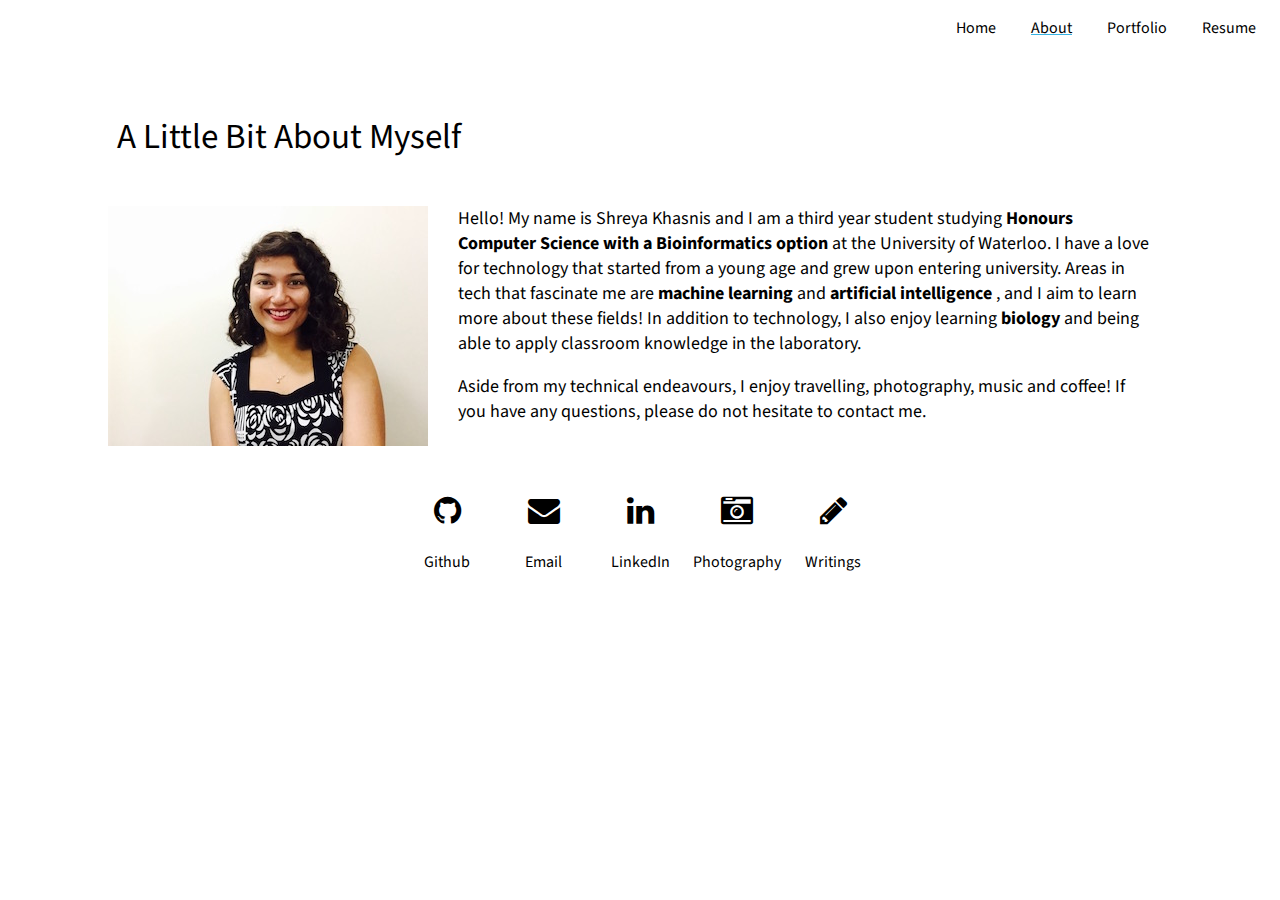
<file: aboutme.html>
<!DOCTYPE HTML>

<html> 
	<head> 
		<title> Shreya Khasnis </title>
		<link href="img/favicon.ico" rel="icon" type="image/x-icon" />
		<meta charset="utf-8" />
		<meta name="viewport" content="width=device-width, initial-scale=1, user-scalable=no" />
		<link rel="stylesheet" href="css/about.css" />
		<link rel="stylesheet" href="https://cdnjs.cloudflare.com/ajax/libs/font-awesome/4.7.0/css/font-awesome.min.css">
	</head>


<nav> 
		<ul class = "nav"> 
            <li ><a href="index.html" > Home</a></li>
            <li class="active"> <a href= "aboutme.html"  > About</a></li>
            <li> <a href= "portfolio.html" > Portfolio </a> </li>
            <li ><a href="Resume3B.pdf" >Resume</a></li> 
        </ul>
 </nav>	


<div class="container">
    <h3 class="title"> A Little Bit About Myself</h3>
    <div class="thumb"><img src="img/FullSizeRender.jpg" /></div>
    <div class="content">
        <p> Hello! My name is Shreya Khasnis and I am a third year student studying <b> Honours Computer Science with a Bioinformatics option </b> at the University of Waterloo. I have a love for technology that started from a young age and grew upon entering university. Areas in tech that fascinate me are <b> machine learning </b> and <b> artificial intelligence </b>, and I aim to learn more about these fields! In addition to technology, I also enjoy learning <b> biology  </b> and being able to apply classroom knowledge in the laboratory. </p>
        <p> Aside from my technical endeavours, I enjoy travelling, photography, music and coffee! If you have any questions, please do not hesitate to contact me. </p>
        </div>
</div>



	<footer id="footer">
			<footer>
				<ul class="icons">
				<li> <a href="https://github.com/skhasnis" class="fa fa-github fa-2x" aria-hidden="true"> </a> Github </li>
				<li> <a href="mailto:shreyakhasnis19@gmail.com" class="fa fa-envelope fa-2x" aria-hidden="true"></a> Email </li>
				<li> <a href="https://www.linkedin.com/in/shreya-khasnis-35ba79112" class="fa fa-linkedin fa-2x" aria-hidden="true"></a> LinkedIn </li>
				<li> <a href="https://500px.com/shreyakhasnis19" class="fa fa-camera-retro fa-2x" aria-hidden="true"> </a> Photography </li>
				<li> <a href="https://medium.com/@shreyakhasnis19" class="fa fa-pencil fa-2x" aria-hidden="true"> </a> Writings </li>
				</ul> 
			</footer>

			</footer>
			</html>
</file>
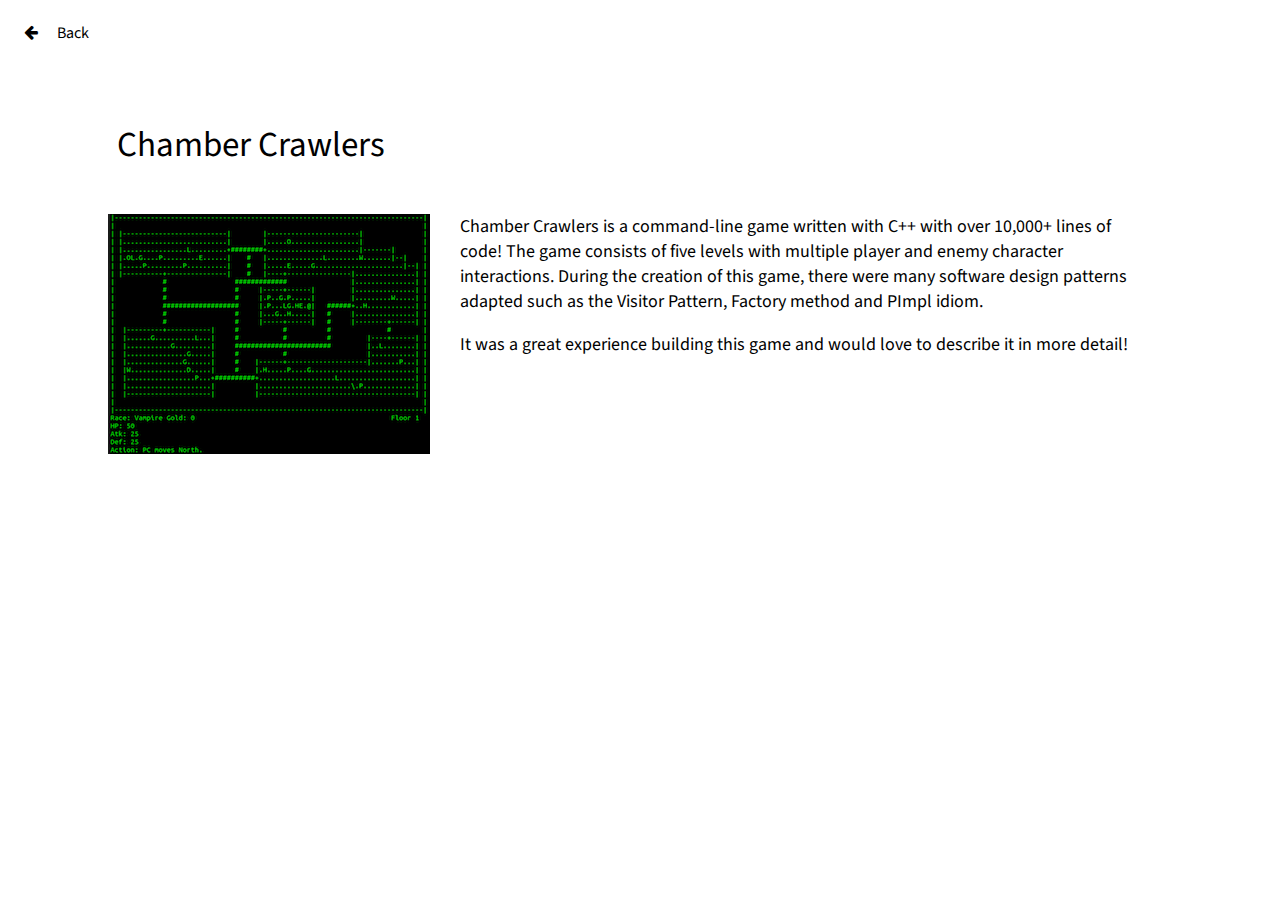
<file: chambercrawlers.html>
<!DOCTYPE HTML>

<html> 
	<head> 
		<title> Shreya Khasnis </title>
		<link href="img/favicon.ico" rel="icon" type="image/x-icon" />
		<meta charset="utf-8" />
		<meta name="viewport" content="width=device-width, initial-scale=1, user-scalable=no" />
		<link rel="stylesheet" href="css/chambercrawlers.css" />
		<link rel="stylesheet" href="https://cdnjs.cloudflare.com/ajax/libs/font-awesome/4.7.0/css/font-awesome.min.css">
	</head>


<nav> 
		<ul class = "nav">
            <li> <a href= "portfolio.html"  class="fa fa-arrow-left" aria-hidden="true"> </a> Back </li>
        </ul>
 </nav>	


<div class="container">
    <h3 class="title"> Chamber Crawlers </h3>
    <div class="thumb"> <a href="https://github.com/skhasnis/Decode"> <img src="img/cc3k.png" /> </a> </div>
    <div class="content">
        <p> Chamber Crawlers is a command-line game written with C++ with over 10,000+ lines of code! The game consists of five levels with multiple player and enemy character interactions. During the creation of this game, there were many software design patterns adapted such as the Visitor Pattern, Factory method and PImpl idiom. </p>
        <p> It was a great experience building this game and would love to describe it in more detail! </p>
        </div>
	</div>
	
</html>
</file>
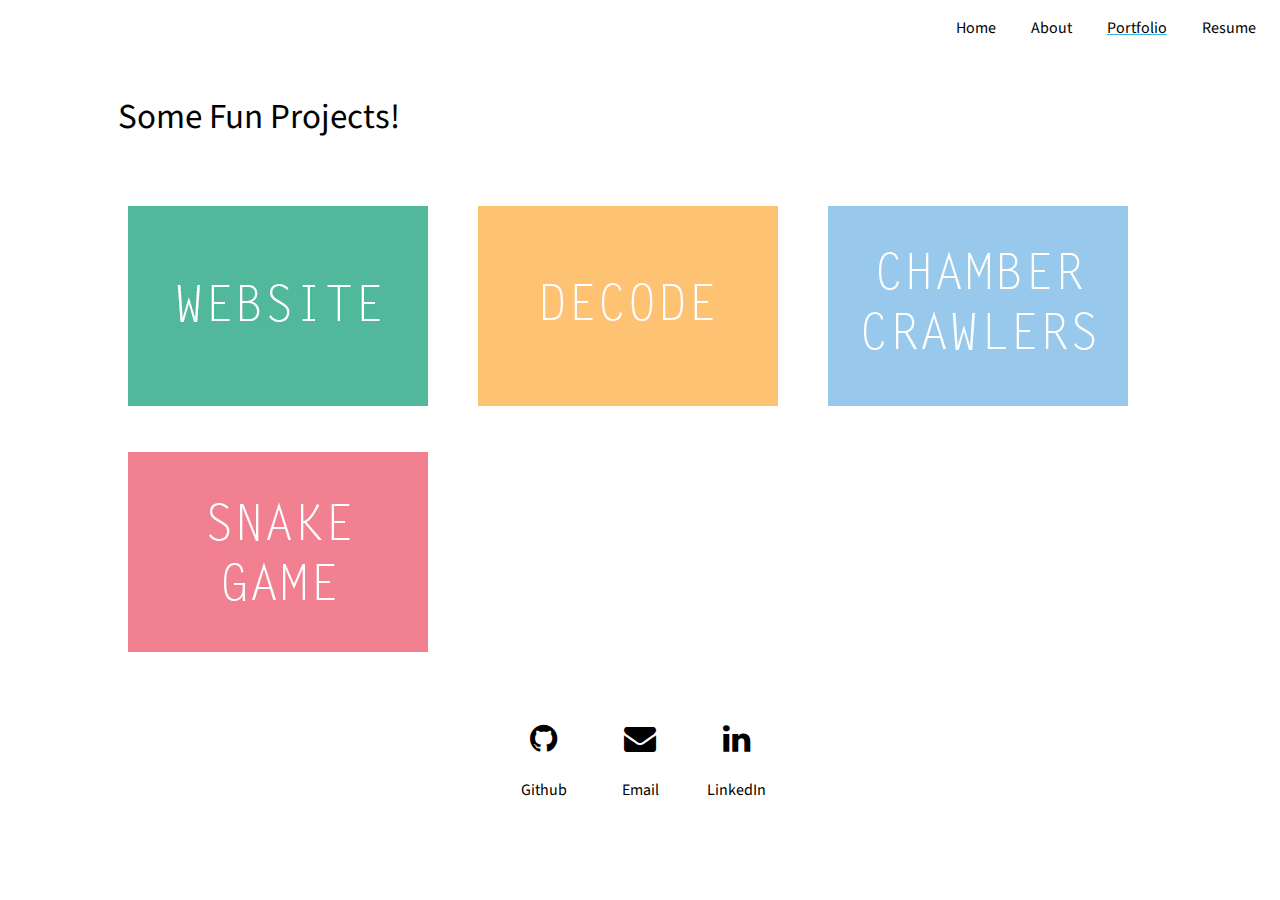
<file: portfolio.html>
<!DOCTYPE HTML>

<html> 
	<head> 
		<title> Shreya Khasnis </title>
		<link href="img/favicon.ico" rel="icon" type="image/x-icon" />
		<meta charset="utf-8" />
		<meta name="viewport" content="width=device-width, initial-scale=1, user-scalable=no" />
		<link rel="stylesheet" href="css/portfolio.css" />
		<link rel="stylesheet" href="https://cdnjs.cloudflare.com/ajax/libs/font-awesome/4.7.0/css/font-awesome.min.css">
	</head>

	<nav> 
		<ul class = "nav"> 
            <li > <a href="index.html"> Home</a></li>
            <li ><a href= "aboutme.html" > About</a></li>
            <li class="active"> <a href= "portfolio.html" > Portfolio </a> </li>
            <li ><a href="Resume3B.pdf" >Resume</a></li> 
        </ul>
     </nav>	

      <h3 class="title"> Some Fun Projects!</h3>


     <div class="wrapper">
		<div class="box a">
   				<a href="https://github.com/skhasnis/skhasnis.github.io"><img src="img/website.jpg" alt="Website" /></a>
			</div>
			<div class="box b"> 
				<a href="https://github.com/skhasnis/Decode"><img src="img/decode.jpg" alt="Decode" /></a>
			</div>
			<div class="box c" >
			 	<a href="chambercrawlers.html"> <img src ="img/ChamberCrawlers.jpg" alt="ChamberCrawlers" /> </a> 
			 </div>
			 <div class="box d" >
			 	<a href="https://github.com/skhasnis/Snake-Game"> <img src ="img/snakegame.jpg" alt="SnakeGame" /> </a> 
			 </div>
		</div> 


	
	<footer id="footer">
			<footer>
				<ul class="icons">
				<li> <a href="https://github.com/skhasnis" class="fa fa-github fa-2x" aria-hidden="true"> </a> Github </li>
				<li> <a href="mailto:shreyakhasnis19@gmail.com" class="fa fa-envelope fa-2x" aria-hidden="true"></a> Email </li>
				<li> <a href="https://www.linkedin.com/in/shreya-khasnis-35ba79112" class="fa fa-linkedin fa-2x" aria-hidden="true"></a> LinkedIn </li>
				</ul> 
			</footer>

			</footer>
			</html>
</file>
<file: css/about.css>
@charset "UTF-8";
@import url("https://fonts.googleapis.com/css?family=Source+Sans+Pro:300italic,600italic,300,600");

/* Basic */

	@-ms-viewport {
		width: device-width;
	}

	@media screen and (max-width: 480px) {

		html, body {
			min-width: 320px;
		}

	}

	body {
		background: white;
	}

		body.is-loading *, body.is-loading *:before, body.is-loading *:after, body.is-switching *, body.is-switching *:before, body.is-switching *:after {
			-moz-animation: none !important;
			-webkit-animation: none !important;
			-ms-animation: none !important;
			animation: none !important;
			-moz-transition: none !important;
			-webkit-transition: none !important;
			-ms-transition: none !important;
			transition: none !important;
			-moz-transition-delay: none !important;
			-webkit-transition-delay: none !important;
			-ms-transition-delay: none !important;
			transition-delay: none !important;
		}
.centered {
  			position: fixed;
 			top: 50%;
  			left: 50%;
 		 	transform: translate(-50%, -50%);
		}

		.content { 
		font-family: "Source Sans Pro", Adobe, sans-serif; 
		 }


		 h1 {
 	   		text-align: center;
 	   		font-size: 45px;
		}

		p { 
			text-align: left;
			font-size: 18px;
		 }


	 nav {
  	background-color: transparent;
    margin: 0;
    overflow: hidden;
    text-align: right;
    font-family: "Source Sans Pro", Adobe, sans-serif; 
	}


	nav ul{
    margin: 0px;
    padding: 0px;
	}

	nav ul li {
    display: inline-block;
    list-style-type: none;
}


/* Create a style for the first level items */
nav > ul > li > a {
    color: black;
    background-color:transparent;
    display: block;
    line-height: 0.5em;
    padding: 1em 1em;
    text-decoration: none;
}

  

a:hover { 
	color: #37b3e3;
 }

.active {
	color: #37b3e3;
}


h1:hover {
	color: #37b3e3;
}

h1 > a { 
	color: black;
    background-color:transparent;
   	display: block;
    text-decoration: none;
 }



h2 { 
font-size: 20px;
font-weight: normal;

 }


 .img-circle {
 	border-radius: 50%; 
 }

.container {
    margin: 20px 20px 0 0;  
    padding-left: 100px;
    padding-right:100px;
    overflow: auto
}
.thumb {
    float: left;
}
.thumb img {
   padding-right: 30px;
   overflow: auto;
}

.title {
    font-weight: normal;
    font-size: 35px;
    padding: 9px;
    background: transparent;
    font-family: "Source Sans Pro", Adobe, sans-serif; 
}



ul.icons {
			cursor: default;
			list-style: none;
			padding-left: 0;
			margin-top: -0.675em;
		}

		ul.icons li {
				display: inline-block;
				font-family: "Source Sans Pro", Adobe, sans-serif; 
				list-style-type: none;
			}

			ul.icons > li > a { 
				color: black;
    			background-color:transparent;
   				display: block;
    			line-height: 0.5em;
   				padding: 1em 1em;
    			text-decoration: none;
			 }

		ul.icons > li > a:hover {
			color: #37b3e3;
		}


footer {
  /*position: fixed;*/
  overflow: auto;
  right: 0;
  bottom: 50;
  left: 0;
  padding: 1rem;
  background-color: transparent;
  text-align: center;
  font-family: "Source Sans Pro", Adobe, sans-serif; 
}


.active {
	text-decoration: underline;
}
</file>
<file: css/chambercrawlers.css>
@charset "UTF-8";
@import url("https://fonts.googleapis.com/css?family=Source+Sans+Pro:300italic,600italic,300,600");

/* Basic */

	@-ms-viewport {
		width: device-width;
	}

	@media screen and (max-width: 480px) {

		html, body {
			min-width: 320px;
		}

	}

	body {
		background: white;
	}

		body.is-loading *, body.is-loading *:before, body.is-loading *:after, body.is-switching *, body.is-switching *:before, body.is-switching *:after {
			-moz-animation: none !important;
			-webkit-animation: none !important;
			-ms-animation: none !important;
			animation: none !important;
			-moz-transition: none !important;
			-webkit-transition: none !important;
			-ms-transition: none !important;
			transition: none !important;
			-moz-transition-delay: none !important;
			-webkit-transition-delay: none !important;
			-ms-transition-delay: none !important;
			transition-delay: none !important;
		}
.centered {
  			position: fixed;
 			top: 50%;
  			left: 50%;
 		 	transform: translate(-50%, -50%);
		}

		.content { 
		font-family: "Source Sans Pro", Adobe, sans-serif; 
		 }


		 h1 {
 	   		text-align: center;
 	   		font-size: 45px;
		}

		p { 
			text-align: left;
			font-size: 18px;
		 }


	 nav {
  	background-color: transparent;
    margin: 0;
    overflow: hidden;
    text-align: left;
    font-family: "Source Sans Pro", Adobe, sans-serif; 
	}


	nav ul{
    margin: 0px;
    padding: 0px;
	}

	nav ul li {
    display: inline-block;
    list-style-type: none;
}


/* Create a style for the first level items */
nav > ul > li > a {
    color: black;
    background-color:transparent;
    display: block;
    line-height: 0.5em;
    padding: 1em 1em;
    text-decoration: none;
}

  

a:hover { 
	color: #37b3e3;
 }

.active {
	color: #37b3e3;
}


h1:hover {
	color: #37b3e3;
}

h1 > a { 
	color: black;
    background-color:transparent;
   	display: block;
    text-decoration: none;
 }



h2 { 
font-size: 20px;
font-weight: normal;

 }


 .img-circle {
 	border-radius: 50%; 
 }

.container {
    margin: 20px 20px 0 0;  
    padding-left: 100px;
    padding-right:100px;
    overflow: auto
}
.thumb {
    float: left;
}
.thumb img {
   padding-right: 30px;
   overflow: auto;
}

.title {
    font-weight: normal;
    font-size: 35px;
    padding: 9px;
    background: transparent;
    font-family: "Source Sans Pro", Adobe, sans-serif; 
}

footer {
  /*position: fixed;*/
  overflow: auto;
  right: 0;
  bottom: 0;
  left: 0;
  padding: 1rem;
  background-color: transparent;
  text-align: center;
  font-family: "Source Sans Pro", Adobe, sans-serif; 
}


.active {
	text-decoration: underline;
}
</file>
<file: css/portfolio.css>
@charset "UTF-8";
@import url("https://fonts.googleapis.com/css?family=Source+Sans+Pro:300italic,600italic,300,600");

/* Basic */

	@-ms-viewport {
		width: device-width;
	}

	@media screen and (max-width: 480px) {

		html, body {
			min-width: 320px;
		}

	}

	body {
		background: white;
	}

		body.is-loading *, body.is-loading *:before, body.is-loading *:after, body.is-switching *, body.is-switching *:before, body.is-switching *:after {
			-moz-animation: none !important;
			-webkit-animation: none !important;
			-ms-animation: none !important;
			animation: none !important;
			-moz-transition: none !important;
			-webkit-transition: none !important;
			-ms-transition: none !important;
			transition: none !important;
			-moz-transition-delay: none !important;
			-webkit-transition-delay: none !important;
			-ms-transition-delay: none !important;
			transition-delay: none !important;
		}
.centered {
  			position: fixed;
 			top: 50%;
  			left: 50%;
 		 	transform: translate(-50%, -50%);
		}

		.content { 
		font-family: "Source Sans Pro", Adobe, sans-serif; 
		 }


		 h1 {
 	   		text-align: center;
 	   		font-size: 45px;
		}

		p { 
			text-align: left;
			font-size: 18px;
		 }


	 nav {
  	background-color: transparent;
    margin: 0;
    overflow: hidden;
    text-align: right;
    font-family: "Source Sans Pro", Adobe, sans-serif; 
	}


	nav ul{
    margin: 0px;
    padding: 0px;
	}

	nav ul li {
    display: inline-block;
}


/* Create a style for the first level items */
nav > ul > li > a {
    color: black;
    background-color:transparent;
    display: block;
    line-height: 0.5em;
    padding: 1em 1em;
    text-decoration: none;
}

  

a:hover { 
	color: #37b3e3;
 }

.active {
	color: #37b3e3;
}


h1:hover {
	color: #37b3e3;
}

h1 > a { 
	color: black;
    background-color:transparent;
   	display: block;
    text-decoration: none;
 }



h2 { 
font-size: 20px;
font-weight: normal;

 }


 .img-circle {
 	border-radius: 50%; 
 }

.container {
    margin: 20px 20px 0 0;  
    padding-left: 100px;
    padding-right:100px;
    overflow: auto
}
.thumb {
    float: left;
}
.thumb img {
   padding-right: 30px;
   overflow: auto;
}

.title {
    font-weight: normal;
    font-size: 35px;
    padding: 9px;
    background: transparent;
    font-family: "Source Sans Pro", Adobe, sans-serif; 
    padding-left: 110px;
}



ul.icons {
			cursor: default;
			list-style-type: none;
			padding-left: 0;
			margin-top: -0.675em;
		}

		ul.icons li {
				display: inline-block;
				font-family: "Source Sans Pro", Adobe, sans-serif; 
				list-style-type: none;
			}

			ul.icons > li > a { 
				color: black;
    			background-color:transparent;
   				display: block;
    			line-height: 0.5em;
   				padding: 1em 1em;
    			text-decoration: none;
			 }

		ul.icons > li > a:hover {
			color: #37b3e3;
		}


footer {
  /*position: fixed;*/
  overflow: auto;
  right: 0;
  bottom: 0;
  left: 0;
  padding: 1rem;
  background-color: transparent;
  text-align: center;
  font-family: "Source Sans Pro", Adobe, sans-serif; 
}


.active {
	text-decoration: underline;
}


.wrapper {
  display: inline-grid;
  grid-template-columns: 100px 100px 100px;
  grid-column-gap: 250px;
  background-color: #fff;
  overflow-wrap: normal;

  padding-right: 100px;
  padding-left: 100px;
}

.box {
  padding-left: 100px; 
  color: #fff;
  padding: 20px;
  font-size: 150%;
}


.
</file>
